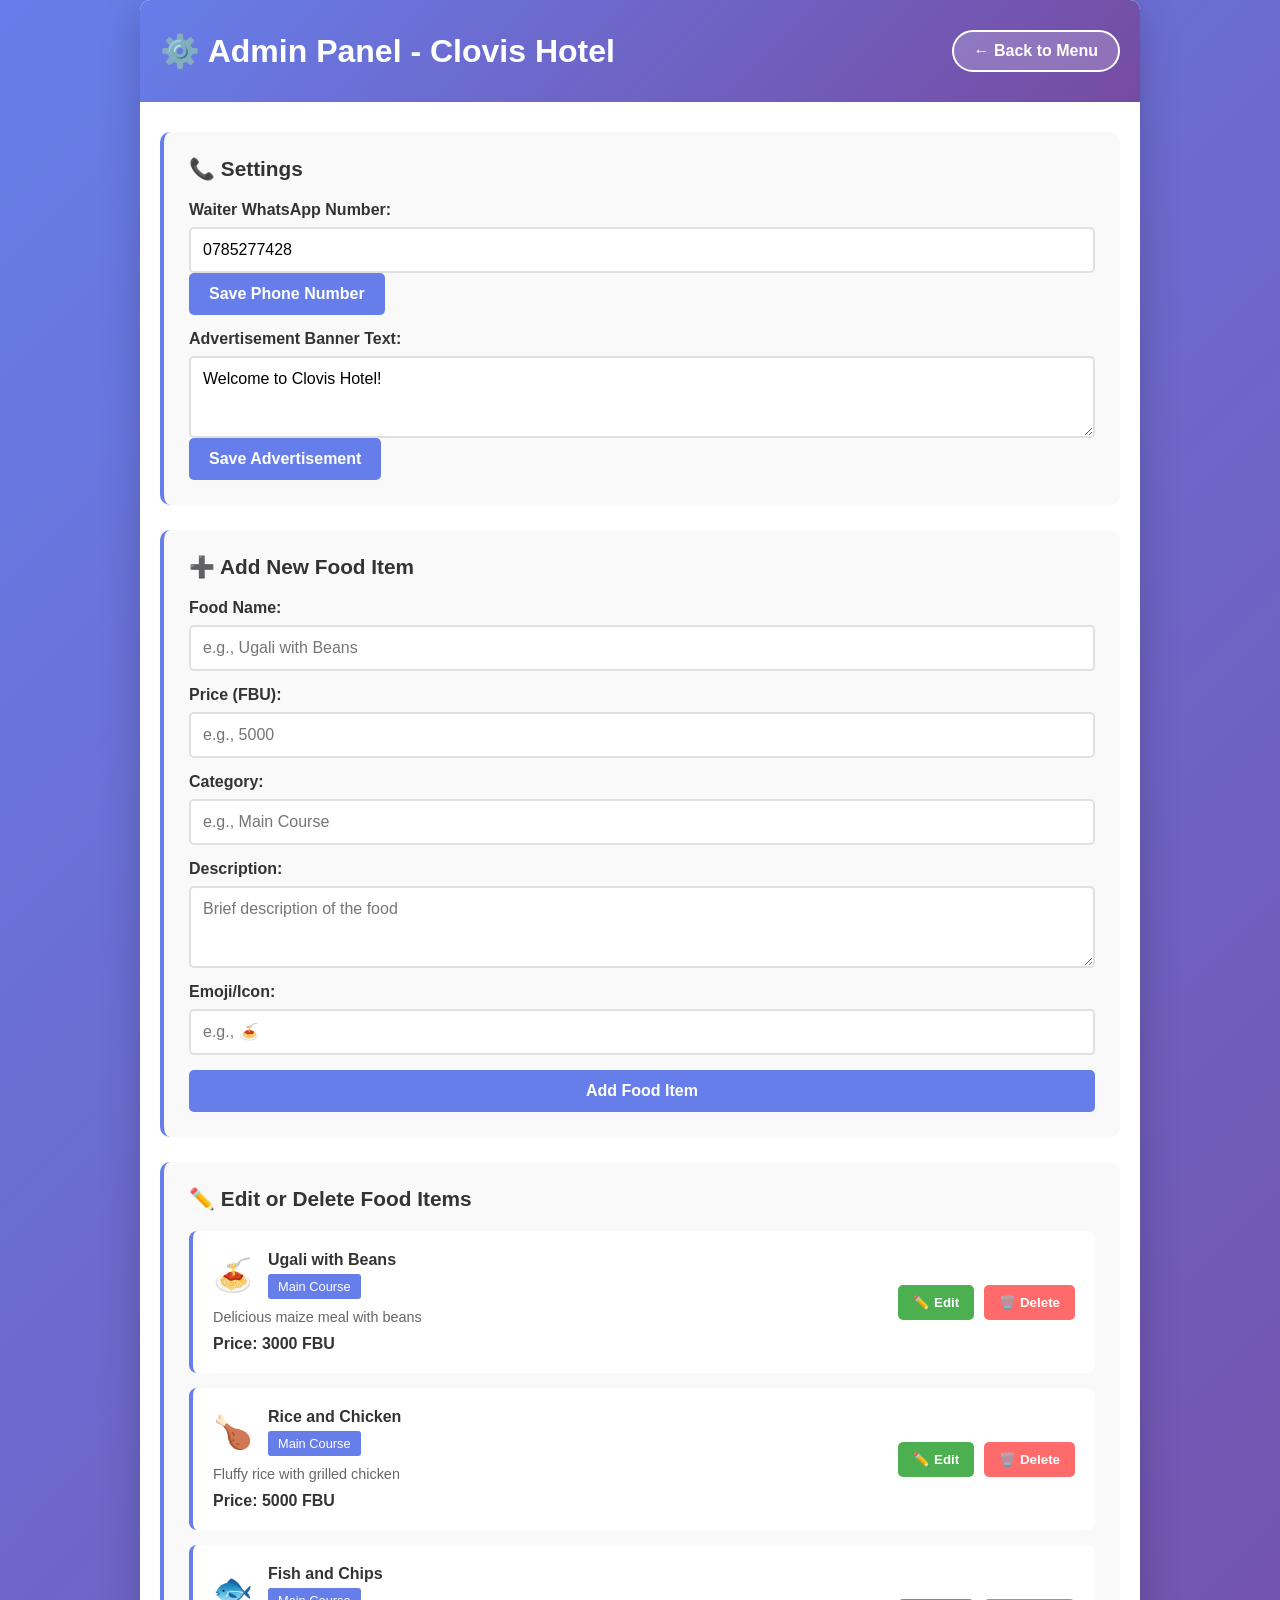
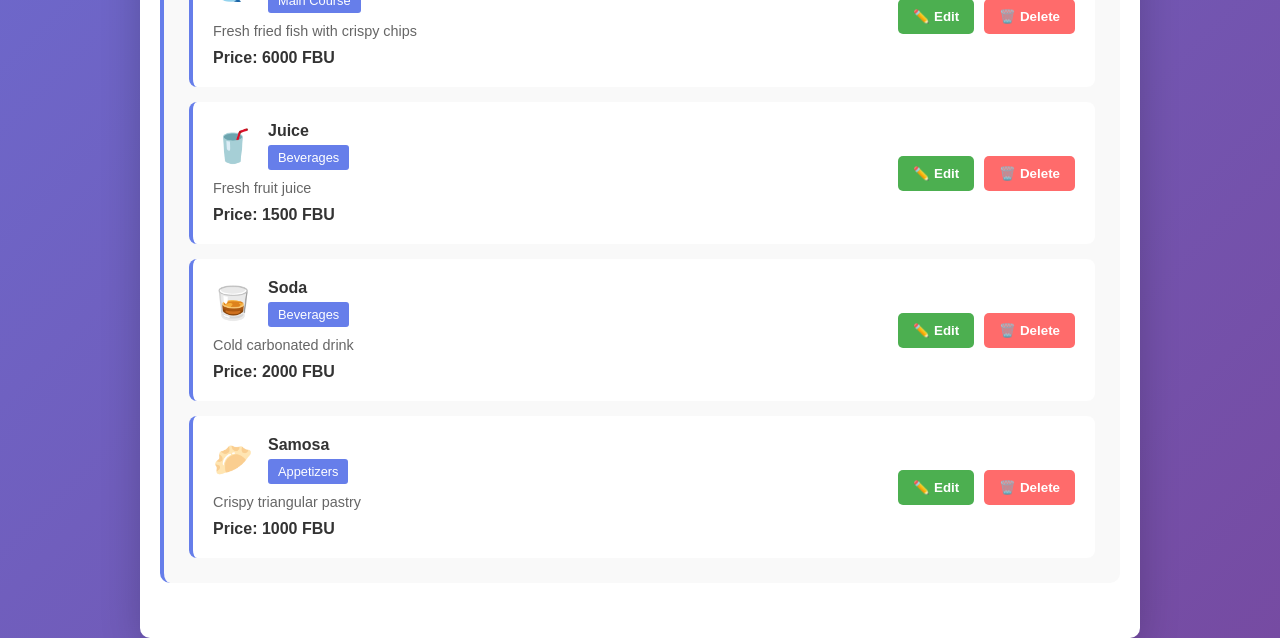
<file: admin.html>
<!DOCTYPE html>
<html lang="en">
<head>
    <meta charset="UTF-8">
    <meta name="viewport" content="width=device-width, initial-scale=1.0">
    <title>Clovis Hotel - Admin Panel</title>
    <link rel="stylesheet" href="styles.css">
</head>
<body>
    <div class="admin-container">
        <header class="admin-header">
            <h1>⚙️ Admin Panel - Clovis Hotel</h1>
            <a href="index.html" class="back-btn">← Back to Menu</a>
        </header>

        <div class="admin-content">
            <!-- Settings Section -->
            <section class="admin-section">
                <h2>📞 Settings</h2>
                <div class="settings-form">
                    <div class="form-group">
                        <label for="phoneNumber">Waiter WhatsApp Number:</label>
                        <input type="text" id="phoneNumber" placeholder="e.g., 0785277428">
                        <button onclick="savePhoneNumber()" class="btn-primary">Save Phone Number</button>
                    </div>

                    <div class="form-group">
                        <label for="advertisementText">Advertisement Banner Text:</label>
                        <textarea id="advertisementText" placeholder="Enter advertisement text" rows="3"></textarea>
                        <button onclick="saveAdvertisement()" class="btn-primary">Save Advertisement</button>
                    </div>
                </div>
            </section>

            <!-- Add Food Section -->
            <section class="admin-section">
                <h2>➕ Add New Food Item</h2>
                <div class="add-food-form">
                    <div class="form-group">
                        <label for="foodName">Food Name:</label>
                        <input type="text" id="foodName" placeholder="e.g., Ugali with Beans">
                    </div>

                    <div class="form-group">
                        <label for="foodPrice">Price (FBU):</label>
                        <input type="number" id="foodPrice" placeholder="e.g., 5000">
                    </div>

                    <div class="form-group">
                        <label for="foodCategory">Category:</label>
                        <input type="text" id="foodCategory" placeholder="e.g., Main Course">
                    </div>

                    <div class="form-group">
                        <label for="foodDescription">Description:</label>
                        <textarea id="foodDescription" placeholder="Brief description of the food" rows="3"></textarea>
                    </div>

                    <div class="form-group">
                        <label for="foodIcon">Emoji/Icon:</label>
                        <input type="text" id="foodIcon" placeholder="e.g., 🍝" maxlength="2">
                    </div>

                    <button onclick="addFood()" class="btn-primary">Add Food Item</button>
                </div>
            </section>

            <!-- Edit/Delete Foods Section -->
            <section class="admin-section">
                <h2>✏️ Edit or Delete Food Items</h2>
                <div id="foodList" class="food-list">
                    <!-- Food items will be loaded here -->
                </div>
            </section>
        </div>
    </div>

    <script src="admin.js"></script>
</body>
</html>
</file>
<file: styles.css>
* {
    margin: 0;
    padding: 0;
    box-sizing: border-box;
}

body {
    font-family: 'Segoe UI', Tahoma, Geneva, Verdana, sans-serif;
    background: linear-gradient(135deg, #667eea 0%, #764ba2 100%);
    min-height: 100vh;
    color: #333;
}

.container {
    max-width: 1200px;
    margin: 0 auto;
    background: white;
    border-radius: 10px;
    box-shadow: 0 10px 40px rgba(0, 0, 0, 0.2);
    min-height: 100vh;
    display: flex;
    flex-direction: column;
}

/* Header */
.header {
    background: linear-gradient(135deg, #667eea 0%, #764ba2 100%);
    color: white;
    padding: 40px 20px;
    text-align: center;
    border-radius: 10px 10px 0 0;
}

.header h1 {
    font-size: 2.5em;
    margin-bottom: 10px;
    text-shadow: 2px 2px 4px rgba(0, 0, 0, 0.3);
}

.header .subtitle {
    font-size: 1.1em;
    opacity: 0.9;
}

/* Advertisement Banner */
.advertisement-banner {
    background: #ffd700;
    color: #333;
    padding: 15px;
    margin-top: 20px;
    border-radius: 5px;
    text-align: center;
    font-weight: bold;
    animation: pulse 2s infinite;
}

@keyframes pulse {
    0%, 100% { opacity: 1; }
    50% { opacity: 0.8; }
}

#advertisementText {
    margin: 0;
}

/* Navigation */
.nav-menu {
    display: flex;
    gap: 10px;
    padding: 20px;
    background: #f5f5f5;
    border-bottom: 2px solid #e0e0e0;
    flex-wrap: wrap;
    align-items: center;
    justify-content: center;
}

.nav-btn {
    padding: 10px 20px;
    background: white;
    border: 2px solid #667eea;
    color: #667eea;
    border-radius: 25px;
    cursor: pointer;
    font-weight: bold;
    transition: all 0.3s ease;
}

.nav-btn:hover,
.nav-btn.active {
    background: #667eea;
    color: white;
}

.admin-link {
    padding: 10px 20px;
    background: #FF6B6B;
    color: white;
    border-radius: 25px;
    text-decoration: none;
    font-weight: bold;
    transition: all 0.3s ease;
    border: none;
    cursor: pointer;
}

.admin-link:hover {
    background: #ff5252;
    transform: scale(1.05);
}

/* Main Content */
.main-content {
    display: grid;
    grid-template-columns: 1fr 350px;
    gap: 20px;
    padding: 20px;
    flex: 1;
}

.menu-container {
    display: grid;
    grid-template-columns: repeat(auto-fill, minmax(250px, 1fr));
    gap: 20px;
}

/* Menu Card */
.menu-card {
    background: white;
    border: 2px solid #e0e0e0;
    border-radius: 10px;
    padding: 20px;
    text-align: center;
    transition: all 0.3s ease;
    cursor: pointer;
}

.menu-card:hover {
    transform: translateY(-5px);
    box-shadow: 0 10px 25px rgba(0, 0, 0, 0.1);
    border-color: #667eea;
}

.card-icon {
    font-size: 3em;
    margin-bottom: 10px;
}

.menu-card h3 {
    margin: 10px 0;
    color: #333;
}

.description {
    color: #666;
    font-size: 0.9em;
    margin: 10px 0;
}

.price {
    font-size: 1.3em;
    color: #667eea;
    font-weight: bold;
    margin: 10px 0;
}

.btn-add {
    width: 100%;
    padding: 10px;
    background: #667eea;
    color: white;
    border: none;
    border-radius: 5px;
    cursor: pointer;
    font-weight: bold;
    transition: all 0.3s ease;
}

.btn-add:hover {
    background: #5568d3;
}

/* Order Summary */
.order-summary {
    background: #f9f9f9;
    border: 2px solid #e0e0e0;
    border-radius: 10px;
    padding: 20px;
    height: fit-content;
    position: sticky;
    top: 20px;
}

.order-summary h2 {
    color: #333;
    margin-bottom: 20px;
    text-align: center;
}

.order-items {
    max-height: 400px;
    overflow-y: auto;
    margin-bottom: 20px;
}

.empty-order {
    text-align: center;
    color: #999;
    padding: 20px;
}

.order-list {
    list-style: none;
}

.order-item {
    background: white;
    padding: 15px;
    margin-bottom: 10px;
    border-radius: 5px;
    border-left: 4px solid #667eea;
    font-size: 0.9em;
}

.item-info {
    display: flex;
    justify-content: space-between;
    margin-bottom: 8px;
}

.item-name {
    font-weight: bold;
    color: #333;
}

.item-qty {
    background: #667eea;
    color: white;
    padding: 2px 8px;
    border-radius: 3px;
    font-size: 0.85em;
}

.item-price {
    color: #667eea;
    font-weight: bold;
    margin-bottom: 8px;
}

.item-actions {
    display: flex;
    gap: 5px;
}

.qty-adjust,
.remove-btn {
    flex: 1;
    padding: 5px;
    border: none;
    border-radius: 3px;
    cursor: pointer;
    font-size: 0.8em;
    font-weight: bold;
}

.qty-adjust {
    background: #e0e0e0;
    color: #333;
}

.qty-adjust:hover {
    background: #d0d0d0;
}

.remove-btn {
    background: #FF6B6B;
    color: white;
}

.remove-btn:hover {
    background: #ff5252;
}

.order-total {
    background: #667eea;
    color: white;
    padding: 15px;
    border-radius: 5px;
    text-align: center;
    margin-bottom: 15px;
}

.order-total h3 {
    margin: 0;
    font-size: 1.3em;
}

.send-order-btn,
.clear-order-btn {
    width: 100%;
    padding: 15px;
    border: none;
    border-radius: 5px;
    cursor: pointer;
    font-weight: bold;
    font-size: 1em;
    transition: all 0.3s ease;
    margin-bottom: 10px;
}

.send-order-btn {
    background: #25D366;
    color: white;
}

.send-order-btn:hover {
    background: #1ea952;
}

.clear-order-btn {
    background: #FF6B6B;
    color: white;
}

.clear-order-btn:hover {
    background: #ff5252;
}

/* Modal */
.modal {
    display: none;
    position: fixed;
    z-index: 1000;
    left: 0;
    top: 0;
    width: 100%;
    height: 100%;
    background-color: rgba(0, 0, 0, 0.5);
}

.modal-content {
    background-color: white;
    margin: 5% auto;
    padding: 30px;
    border: 1px solid #888;
    border-radius: 10px;
    width: 90%;
    max-width: 500px;
    box-shadow: 0 10px 40px rgba(0, 0, 0, 0.3);
    animation: slideIn 0.3s ease;
}

@keyframes slideIn {
    from {
        transform: translateY(-50px);
        opacity: 0;
    }
    to {
        transform: translateY(0);
        opacity: 1;
    }
}

.close {
    color: #aaa;
    float: right;
    font-size: 28px;
    font-weight: bold;
    cursor: pointer;
}

.close:hover {
    color: #000;
}

.modal-item {
    text-align: center;
}

.modal-icon {
    font-size: 4em;
    margin: 20px 0;
}

.modal-item h2 {
    color: #333;
    margin-bottom: 10px;
}

.modal-item p {
    color: #666;
    margin: 10px 0;
}

.modal-price {
    font-size: 1.3em;
    color: #667eea;
    font-weight: bold;
}

.quantity-selector {
    margin: 20px 0;
}

.quantity-selector label {
    display: block;
    margin-bottom: 10px;
    font-weight: bold;
}

.quantity-controls {
    display: flex;
    align-items: center;
    justify-content: center;
    gap: 10px;
}

.qty-btn {
    width: 40px;
    height: 40px;
    border: 2px solid #667eea;
    background: white;
    color: #667eea;
    border-radius: 50%;
    cursor: pointer;
    font-size: 1.2em;
    font-weight: bold;
    transition: all 0.3s ease;
}

.qty-btn:hover {
    background: #667eea;
    color: white;
}

#quantity {
    width: 60px;
    text-align: center;
    padding: 10px;
    font-size: 1em;
    border: 2px solid #667eea;
    border-radius: 5px;
}

.subtotal {
    font-size: 1.1em;
    margin-top: 15px;
    color: #333;
}

.modal-buttons {
    display: flex;
    gap: 10px;
    margin-top: 20px;
}

.btn-primary,
.btn-secondary {
    flex: 1;
    padding: 12px;
    border: none;
    border-radius: 5px;
    cursor: pointer;
    font-weight: bold;
    font-size: 1em;
    transition: all 0.3s ease;
}

.btn-primary {
    background: #667eea;
    color: white;
}

.btn-primary:hover {
    background: #5568d3;
}

.btn-secondary {
    background: #e0e0e0;
    color: #333;
}

.btn-secondary:hover {
    background: #d0d0d0;
}

/* Footer */
.footer {
    background: #f5f5f5;
    border-top: 2px solid #e0e0e0;
    padding: 20px;
    text-align: center;
    color: #666;
    margin-top: auto;
}

.footer p {
    margin: 5px 0;
}

/* Admin Styles */
.admin-container {
    max-width: 1000px;
    margin: 0 auto;
    background: white;
    border-radius: 10px;
    box-shadow: 0 10px 40px rgba(0, 0, 0, 0.2);
    min-height: 100vh;
}

.admin-header {
    background: linear-gradient(135deg, #667eea 0%, #764ba2 100%);
    color: white;
    padding: 30px 20px;
    border-radius: 10px 10px 0 0;
    display: flex;
    justify-content: space-between;
    align-items: center;
}

.admin-header h1 {
    margin: 0;
}

.back-btn {
    background: rgba(255, 255, 255, 0.2);
    color: white;
    padding: 10px 20px;
    border-radius: 25px;
    text-decoration: none;
    font-weight: bold;
    transition: all 0.3s ease;
    border: 2px solid white;
}

.back-btn:hover {
    background: white;
    color: #667eea;
}

.admin-content {
    padding: 30px 20px;
}

.admin-section {
    background: #f9f9f9;
    padding: 25px;
    margin-bottom: 25px;
    border-radius: 10px;
    border-left: 4px solid #667eea;
}

.admin-section h2 {
    color: #333;
    margin-bottom: 20px;
    font-size: 1.3em;
}

.settings-form,
.add-food-form {
    display: flex;
    flex-direction: column;
    gap: 15px;
}

.form-group {
    display: flex;
    flex-direction: column;
}

.form-group label {
    font-weight: bold;
    margin-bottom: 8px;
    color: #333;
}

.form-group input,
.form-group textarea {
    padding: 12px;
    border: 2px solid #e0e0e0;
    border-radius: 5px;
    font-family: inherit;
    font-size: 1em;
    transition: border-color 0.3s ease;
}

.form-group input:focus,
.form-group textarea:focus {
    outline: none;
    border-color: #667eea;
}

.form-group button {
    padding: 12px 20px;
    background: #667eea;
    color: white;
    border: none;
    border-radius: 5px;
    cursor: pointer;
    font-weight: bold;
    font-size: 1em;
    transition: all 0.3s ease;
    align-self: flex-start;
}

.form-group button:hover {
    background: #5568d3;
}

.food-list {
    display: flex;
    flex-direction: column;
    gap: 15px;
}

.food-item-edit {
    background: white;
    padding: 20px;
    border-radius: 8px;
    border-left: 4px solid #667eea;
    display: flex;
    justify-content: space-between;
    align-items: center;
    gap: 20px;
}

.food-item-info {
    flex: 1;
    text-align: left;
}

.food-header {
    display: flex;
    align-items: center;
    gap: 15px;
    margin-bottom: 10px;
}

.food-icon {
    font-size: 2em;
}

.food-header h4 {
    margin: 0;
    color: #333;
}

.category-badge {
    background: #667eea;
    color: white;
    padding: 5px 10px;
    border-radius: 3px;
    font-size: 0.8em;
    display: inline-block;
    margin-top: 5px;
}

.food-description {
    color: #666;
    margin: 10px 0;
    font-size: 0.9em;
}

.food-price-display {
    color: #333;
    font-weight: bold;
    margin-top: 10px;
}

.food-actions {
    display: flex;
    gap: 10px;
}

.btn-edit,
.btn-delete {
    padding: 10px 15px;
    border: none;
    border-radius: 5px;
    cursor: pointer;
    font-weight: bold;
    transition: all 0.3s ease;
}

.btn-edit {
    background: #4CAF50;
    color: white;
}

.btn-edit:hover {
    background: #45a049;
}

.btn-delete {
    background: #FF6B6B;
    color: white;
}

.btn-delete:hover {
    background: #ff5252;
}

/* QR Code Styles */
.qr-container {
    max-width: 600px;
    margin: 0 auto;
    background: white;
    border-radius: 10px;
    box-shadow: 0 10px 40px rgba(0, 0, 0, 0.2);
    min-height: 100vh;
}

.qr-header {
    background: linear-gradient(135deg, #667eea 0%, #764ba2 100%);
    color: white;
    padding: 30px 20px;
    border-radius: 10px 10px 0 0;
    display: flex;
    justify-content: space-between;
    align-items: center;
}

.qr-header h1 {
    margin: 0;
    font-size: 1.8em;
}

.qr-content {
    padding: 30px 20px;
}

.qr-section {
    text-align: center;
}

.qr-section h2 {
    color: #333;
    margin-bottom: 10px;
}

.qr-section p {
    color: #666;
    margin-bottom: 20px;
}

.qr-box {
    background: #f9f9f9;
    padding: 30px;
    border-radius: 10px;
    margin: 20px 0;
    border: 2px dashed #667eea;
}

#qrcode {
    display: inline-block;
}

.qr-info {
    margin: 20px 0;
    text-align: left;
}

.qr-info h3 {
    color: #333;
    margin-bottom: 10px;
}

.url-input {
    width: 100%;
    padding: 10px;
    border: 2px solid #e0e0e0;
    border-radius: 5px;
    margin-bottom: 10px;
    font-size: 0.9em;
    word-break: break-all;
}

.qr-info .btn-primary {
    margin-right: 10px;
}

.qr-instructions {
    background: #f0f0f0;
    padding: 20px;
    border-radius: 5px;
    margin: 20px 0;
    text-align: left;
}

.qr-instructions h3 {
    color: #333;
    margin-top: 0;
}

.qr-instructions ol {
    margin-left: 20px;
    color: #666;
}

.qr-instructions li {
    margin: 10px 0;
}

.download-btn {
    width: 100%;
    padding: 15px;
    background: #667eea;
    color: white;
    border: none;
    border-radius: 5px;
    cursor: pointer;
    font-weight: bold;
    font-size: 1em;
    transition: all 0.3s ease;
    margin-top: 20px;
}

.download-btn:hover {
    background: #5568d3;
}

/* Notification */
.notification {
    position: fixed;
    bottom: -100px;
    left: 50%;
    transform: translateX(-50%);
    background: #333;
    color: white;
    padding: 15px 30px;
    border-radius: 5px;
    z-index: 2000;
    transition: all 0.3s ease;
}

.notification.show {
    bottom: 30px;
}

.no-items {
    color: #999;
    padding: 40px 20px;
    text-align: center;
}

/* Responsive Design */
@media (max-width: 768px) {
    .main-content {
        grid-template-columns: 1fr;
    }
    
    .order-summary {
        position: static;
    }
    
    .menu-container {
        grid-template-columns: 1fr;
    }
    
    .header h1 {
        font-size: 2em;
    }
    
    .admin-header {
        flex-direction: column;
        gap: 15px;
        text-align: center;
    }
    
    .admin-header h1 {
        font-size: 1.5em;
    }
    
    .food-item-edit {
        flex-direction: column;
        text-align: center;
    }
    
    .food-actions {
        justify-content: center;
        width: 100%;
    }
    
    .nav-menu {
        flex-direction: column;
        gap: 8px;
    }
    
    .nav-btn,
    .admin-link {
        width: 100%;
    }
}

@media (max-width: 480px) {
    .container {
        border-radius: 0;
        min-height: 100vh;
    }
    
    .header {
        padding: 20px 15px;
        border-radius: 0;
    }
    
    .header h1 {
        font-size: 1.5em;
    }
    
    .menu-card {
        padding: 15px;
    }
    
    .modal-content {
        width: 95%;
        margin: 50% auto;
        padding: 20px;
    }
    
    .admin-section {
        padding: 15px;
    }
}
</file>
